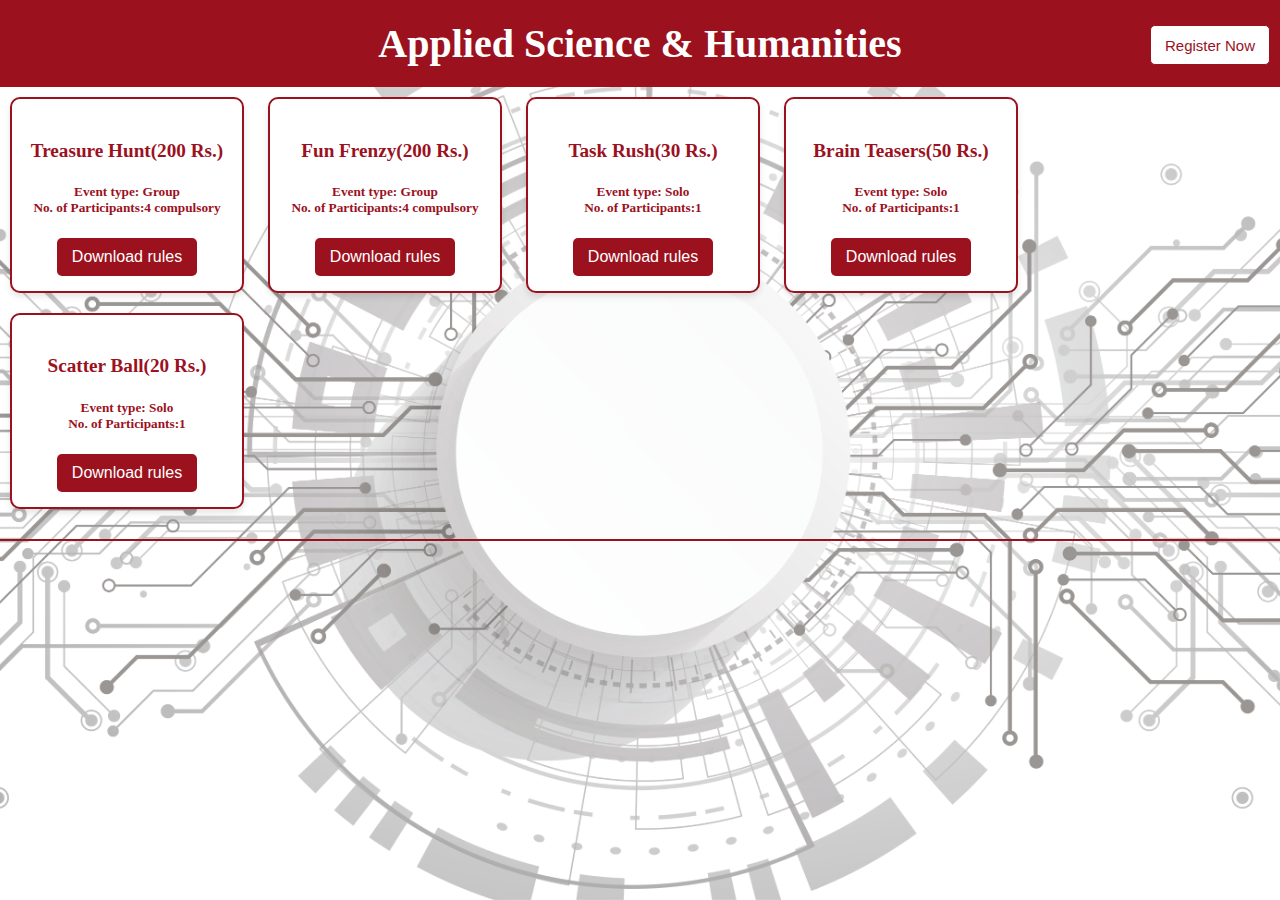
<file: html/ash_page_1.html>
<!DOCTYPE html>
<html lang="en">
<head>
    <meta charset="UTF-8">
    <meta name="viewport" content="width=device-width, initial-scale=1.0">
    <title>Special Attractions</title>
    <link rel="stylesheet" type="text/css" href="../css/ash_page_1.css">
</head>
<body>
    <div id="heading">
        <h1>Applied Science & Humanities</h1>
        <button id="btn1" onclick="direct_1()">Register Now</button>
    </div>
    <div id="events">
        <div class="aboutevent">
            <h4>Treasure Hunt(200 Rs.)</h4>
            <h5>Event type: Group<br/>No. of Participants:4 compulsory</h5>
            <button onclick="opennewtab_1()">Download rules</button>
        </div>
        <div class="aboutevent">
            <h4>Fun Frenzy(200 Rs.)</h4>
            <h5>Event type: Group<br/>No. of Participants:4 compulsory</h5>
            <button onclick="opennewtab_2()">Download rules</button>
        </div>
        <div class="aboutevent">
            <h4>Task Rush(30 Rs.)</h4>
            <h5>Event type: Solo<br/>No. of Participants:1</h5>
            <button onclick="opennewtab_3()">Download rules</button>
        </div>
        <div class="aboutevent">
            <h4>Brain Teasers(50 Rs.)</h4>
            <h5>Event type: Solo<br/>No. of Participants:1</h5>
            <button onclick="opennewtab_4()">Download rules</button>
        </div>
        <div class="aboutevent">
            <h4>Scatter Ball(20 Rs.)</h4>
            <h5>Event type: Solo<br/>No. of Participants:1</h5>
            <button onclick="opennewtab_5()">Download rules</button>
        </div>
    </div>
    <hr/>
</body>
<script>
    function direct_1() {
       window.location.href = "evnt_type.html";
    }
    function opennewtab_1() {
        window.open("Treasure_hunt.pdf", "_blank");
    }
    function opennewtab_2() {
        window.open("Fun_frenzy.pdf", "_blank");
    }
    function opennewtab_3() {
        window.open("Task_rush.pdf", "_blank");
    }
    function opennewtab_4() {
        window.open("Brain_teaser.pdf", "_blank");
    }
    function opennewtab_5() {
        window.open("scatter_ball.pdf", "_blank");
    }
</script>
</html>
</file>
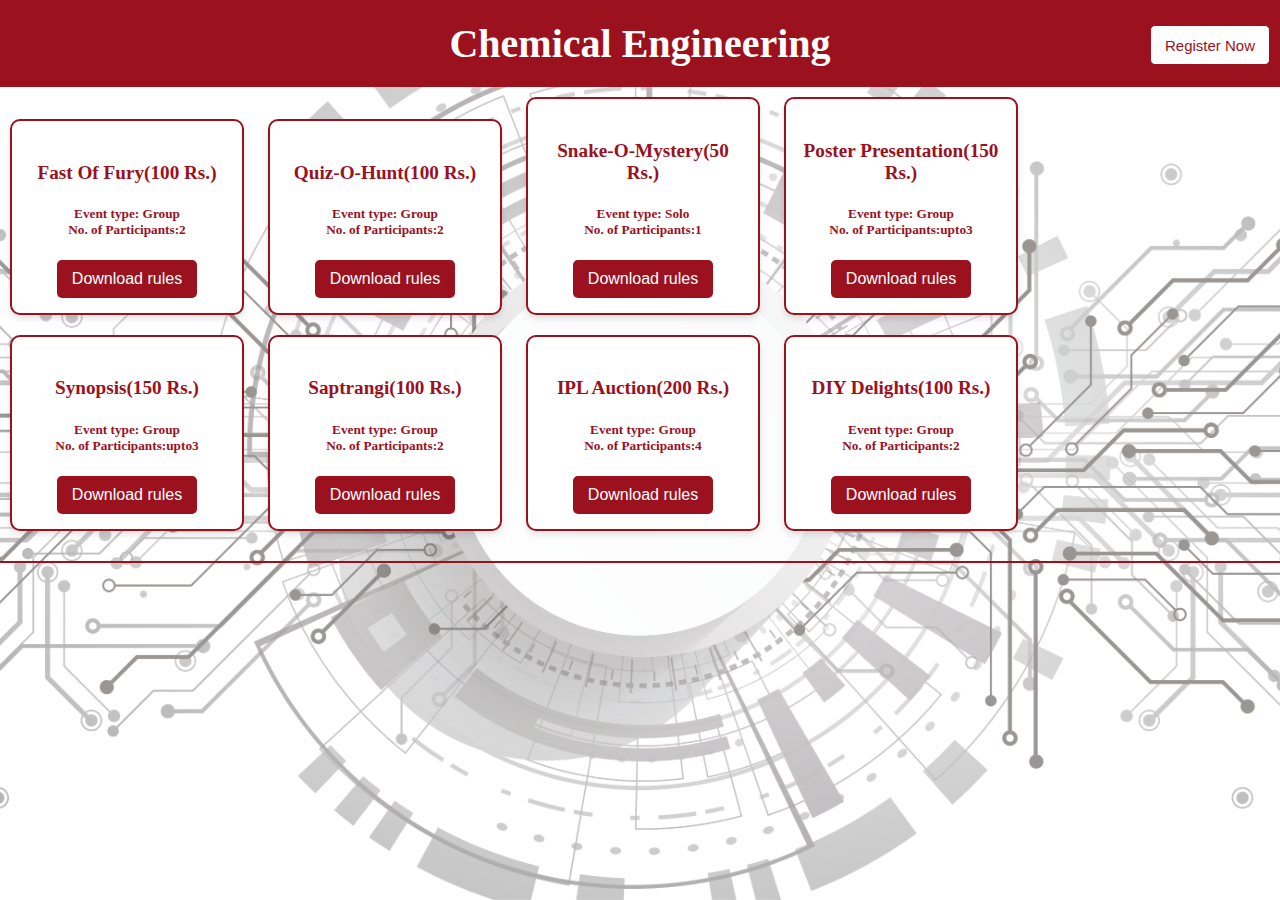
<file: html/chemical_page_1.html>
<!DOCTYPE html>
<html lang="en">
<head>
    <meta charset="UTF-8">
    <meta name="viewport" content="width=device-width, initial-scale=1.0">
    <link rel="stylesheet" type="text/css" href="../css/chemical_page_1.css">
    <title>Atomifire</title>
</head>
<body>
    <div id="heading">
        <h1>Chemical Engineering</h1>
        <button id="btn1" onclick="direct_1()">Register Now</button>
    </div>
    <div>
       <div class="aboutevent">
        <h4>Fast Of Fury(100 Rs.)</h4>
        <h5>Event type: Group<br/>No. of Participants:2</h5>
        <button onclick="opennewtab_1()">Download rules</button>
       </div>
       <div class="aboutevent">
        <h4>Quiz-O-Hunt(100 Rs.)</h4>
        <h5>Event type: Group<br/>No. of Participants:2</h5>
        <button onclick="opennewtab_2()">Download rules</button>
       </div>
       <div class="aboutevent">
        <h4>Snake-O-Mystery(50 Rs.)</h4>
        <h5>Event type: Solo<br/>No. of Participants:1</h5>
        <button onclick="opennewtab_3()">Download rules</button>
       </div>
       <div class="aboutevent">
        <h4>Poster Presentation(150 Rs.)</h4>
        <h5>Event type: Group<br/>No. of Participants:upto3</h5>
        <button onclick="opennewtab_4()">Download rules</button>
       </div>
       <div class="aboutevent">
        <h4>Synopsis(150 Rs.)</h4>
        <h5>Event type: Group<br/>No. of Participants:upto3</h5>
        <button onclick="opennewtab_5()">Download rules</button>
       </div>
       <div class="aboutevent">
        <h4>Saptrangi(100 Rs.)</h4>
        <h5>Event type: Group<br/>No. of Participants:2</h5>
        <button onclick="opennewtab_6()">Download rules</button>
       </div>
       <div class="aboutevent">
        <h4>IPL Auction(200 Rs.)</h4>
        <h5>Event type: Group<br/>No. of Participants:4</h5>
        <button onclick="opennewtab_7()">Download rules</button>
       </div>
       <div class="aboutevent">
        <h4>DIY Delights(100 Rs.)</h4>
        <h5>Event type: Group<br/>No. of Participants:2</h5>
        <button onclick="opennewtab_8()">Download rules</button>
       </div>
    </div>
    <hr/>
</body>
<script>
    function direct_1() {
       window.location.href = "evnt_type.html";
    }
    function opennewtab_1() {
        window.open("fast_of_fury.pdf", "_blank");
    }
    function opennewtab_2() {
        window.open("Quiz_o_hunt.pdf", "_blank");
    }
    function opennewtab_3() {
        window.open("snake_o_mystery.pdf", "_blank");
    }
    function opennewtab_4() {
        window.open("poster_presentation.pdf", "_blank");
    }
    function opennewtab_5() {
        window.open("synopsis.pdf", "_blank");
    }
    function opennewtab_6() {
        window.open("saptrangi.pdf", "_blank");
    }
    function opennewtab_7() {
        window.open("IPL_auction.pdf", "_blank");
    }
    function opennewtab_8() {
        window.open("diy_delights.pdf", "_blank");
    }
</script>
</html>
</file>
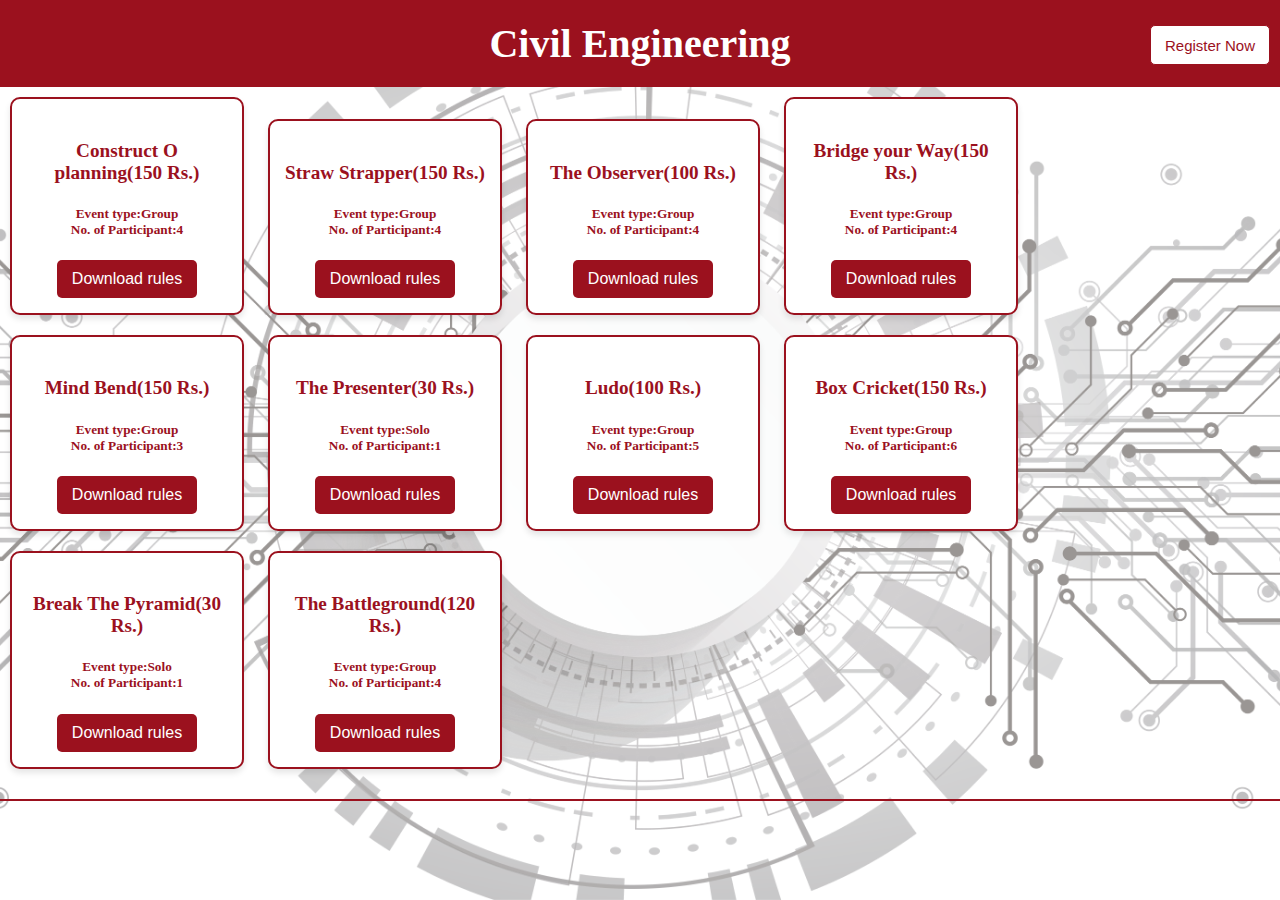
<file: html/civil_page_1.html>
<!DOCTYPE html>
<html lang="en">
<head>
    <meta charset="UTF-8">
    <meta name="viewport" content="width=device-width, initial-scale=1.0">
    <link rel="stylesheet" type="text/css" href="../css/civil_page_1.css">
    <title>Aadhar</title>
</head>
<body>
    <div id="heading">
        <h1>Civil Engineering</h1>
        <button id="btn1" onclick="direct_1()">Register Now</button>
    </div>
    <div>
       <div class="aboutevent">
        <h4>Construct O planning(150 Rs.)</h4>
        <h5>Event type:Group<br>No. of Participant:4</h5>
        <button onclick="opennewtab_1()">Download rules</button>
       </div>
       <div class="aboutevent">
        <h4>Straw Strapper(150 Rs.)</h4>
        <h5>Event type:Group<br>No. of Participant:4</h5>
        <button onclick="opennewtab_2()">Download rules</button>
       </div>
       <div class="aboutevent">
        <h4>The Observer(100 Rs.)</h4>
        <h5>Event type:Group<br>No. of Participant:4</h5>
        <button onclick="opennewtab_3()">Download rules</button>
       </div>
       <div class="aboutevent">
        <h4>Bridge your Way(150 Rs.)</h4>
        <h5>Event type:Group<br>No. of Participant:4</h5>
        <button onclick="opennewtab_4()">Download rules</button>
       </div>
       <div class="aboutevent">
        <h4>Mind Bend(150 Rs.)</h4>
        <h5>Event type:Group<br>No. of Participant:3</h5>
        <button onclick="opennewtab_5()">Download rules</button>
       </div>
       <div class="aboutevent">
        <h4>The Presenter(30 Rs.)</h4>
        <h5>Event type:Solo<br>No. of Participant:1</h5>
        <button onclick="opennewtab_6()">Download rules</button>
       </div>
       <div class="aboutevent">
        <h4>Ludo(100 Rs.)</h4>
        <h5>Event type:Group<br>No. of Participant:5</h5>
        <button onclick="opennewtab_7()">Download rules</button>
       </div>
       <div class="aboutevent">
        <h4>Box Cricket(150 Rs.)</h4>
        <h5>Event type:Group<br>No. of Participant:6</h5>
        <button onclick="opennewtab_8()">Download rules</button>
       </div>
       <div class="aboutevent">
        <h4>Break The Pyramid(30 Rs.)</h4>
        <h5>Event type:Solo<br>No. of Participant:1</h5>
        <button onclick="opennewtab_9()">Download rules</button>
       </div>
       <div class="aboutevent">
        <h4>The Battleground(120 Rs.)</h4>
        <h5>Event type:Group<br>No. of Participant:4</h5>
        <button onclick="opennewtab_10()">Download rules</button>
       </div>

    <hr/>
</body>
<script>
    function direct_1() {
      window.location.href = "evnt_type.html";
    }
    function opennewtab_1() {
        window.open("Construct_o_planning.pdf", "_blank");
    }
    function opennewtab_2() {
        window.open("Straw_strapper.pdf", "_blank");
    }
    function opennewtab_3() {
        window.open("The_observer.pdf", "_blank");
    }
    function opennewtab_4() {
        window.open("Bridge_your_way.pdf", "_blank");
    }
    function opennewtab_5() {
        window.open("Mind_bend.pdf", "_blank");
    }
    function opennewtab_6() {
        window.open("The_presenter.pdf", "_blank");
    }
    function opennewtab_7() {
        window.open("Ludo.pdf", "_blank");
    }
    function opennewtab_8() {
        window.open("Box_cricket.pdf", "_blank");
    }
    function opennewtab_9() {
        window.open("Break_the_pyramid.pdf", "_blank");
    }
    function opennewtab_10() {
        window.open("The_battleground.pdf", "_blank");
    }
</script>
</html>
</file>
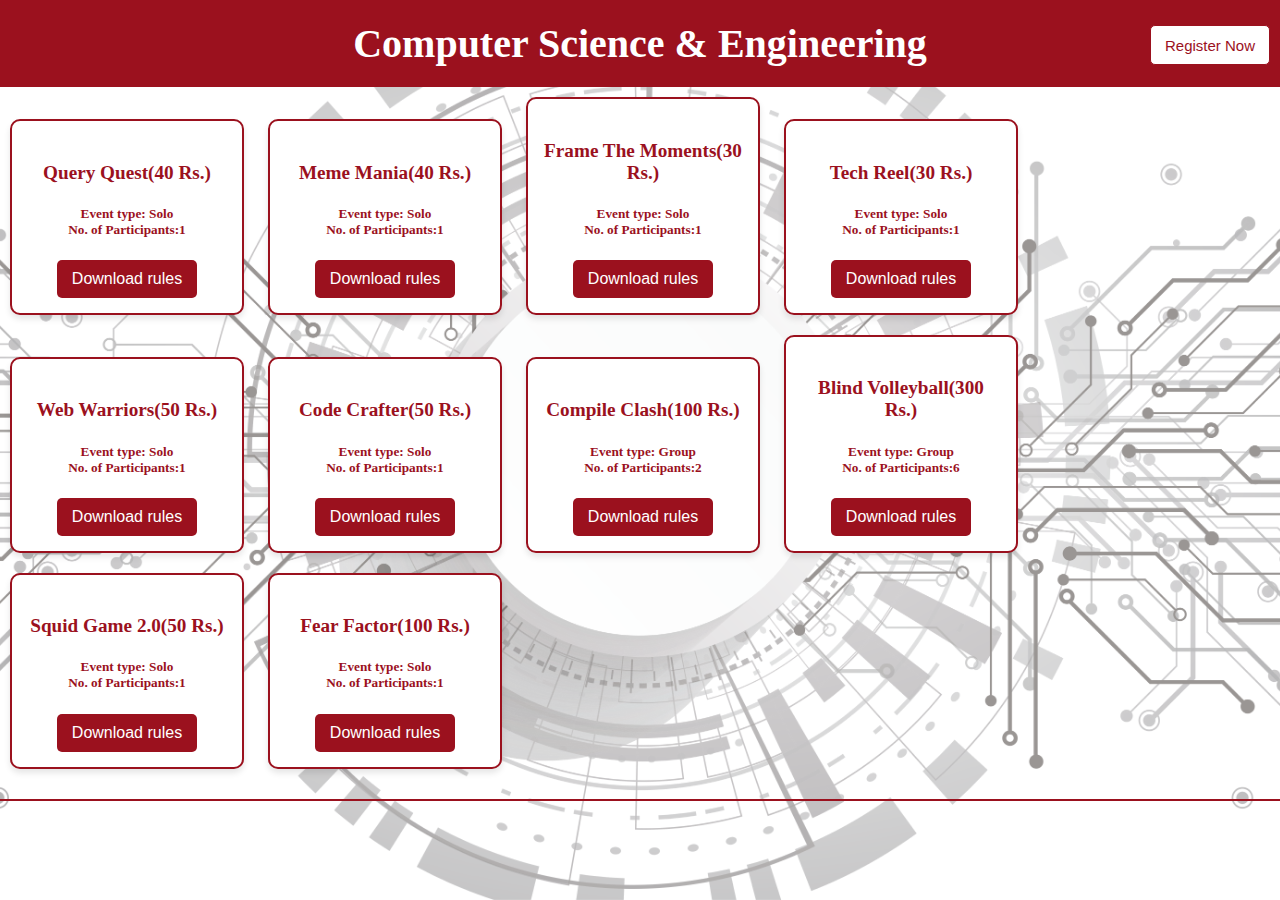
<file: html/cse_page_1.html>
<!DOCTYPE html>
<html lang="en">
<head>
    <meta charset="UTF-8">
    <meta name="viewport" content="width=device-width, initial-scale=1.0">
    <title>Bits 'n' Bytes</title>
    <link rel="stylesheet" type="text/css" href="../css/cse_page_1.css">
</head>
<body>
    <div id="heading">
        <h1>Computer Science & Engineering</h1>
        <button id="btn1" onclick="direct_1()">Register Now</button>
    </div>
    <div id="events">
        <div class="aboutevent">
            <h4>Query Quest(40 Rs.)</h4>
            <h5>Event type: Solo<br/>No. of Participants:1</h5>
            <button onclick="opennewtab_1()">Download rules</button>
        </div>
        <div class="aboutevent">
            <h4>Meme Mania(40 Rs.)</h4>
            <h5>Event type: Solo<br/>No. of Participants:1</h5>
            <button onclick="opennewtab_2()">Download rules</button>
        </div>
        <div class="aboutevent">
            <h4>Frame The Moments(30 Rs.)</h4>
            <h5>Event type: Solo<br/>No. of Participants:1</h5>
            <button onclick="opennewtab_3()">Download rules</button>
        </div>
        <div class="aboutevent">
            <h4>Tech Reel(30 Rs.)</h4>
            <h5>Event type: Solo<br/>No. of Participants:1</h5>
            <button onclick="opennewtab_4()">Download rules</button>
        </div>
        <div class="aboutevent">
            <h4>Web Warriors(50 Rs.)</h4>
            <h5>Event type: Solo<br/>No. of Participants:1</h5>
            <button onclick="opennewtab_5()">Download rules</button>
        </div>
        <div class="aboutevent">
            <h4>Code Crafter(50 Rs.)</h4>
            <h5>Event type: Solo<br/>No. of Participants:1</h5>
            <button onclick="opennewtab_6()">Download rules</button>
        </div>
        <div class="aboutevent">
            <h4>Compile Clash(100 Rs.)</h4>
            <h5>Event type: Group<br/>No. of Participants:2</h5>
            <button onclick="opennewtab_7()">Download rules</button>
        </div>
        <div class="aboutevent">
            <h4>Blind Volleyball(300 Rs.)</h4>
            <h5>Event type: Group<br/>No. of Participants:6</h5>
            <button onclick="opennewtab_8()">Download rules</button>
        </div>
        <div class="aboutevent">
            <h4>Squid Game 2.0(50 Rs.)</h4>
            <h5>Event type: Solo<br/>No. of Participants:1</h5>
            <button onclick="opennewtab_9()">Download rules</button>
        </div>
        <div class="aboutevent">
            <h4>Fear Factor(100 Rs.)</h4>
            <h5>Event type: Solo<br/>No. of Participants:1</h5>
            <button onclick="opennewtab_10()">Download rules</button>
        </div>
    </div>
    <hr/>
</body>
<script>
    function direct_1() {
       window.location.href = "evnt_type.html";
    }
    function opennewtab_1() {
        window.open("query_quest.pdf", "_blank");
    }
    function opennewtab_2() {
        window.open("meme_mania.pdf", "_blank");
    }
    function opennewtab_3() {
        window.open("frame_the_moment.pdf", "_blank");
    }
    function opennewtab_4() {
        window.open("tech_reel.pdf", "_blank");
    }
    function opennewtab_5() {
        window.open("web_warriors.pdf", "_blank");
    }
    function opennewtab_6() {
        window.open("code_crafters.pdf", "_blank");
    }
    function opennewtab_7() {
        window.open("compile_clash.pdf", "_blank");
    }
    function opennewtab_8() {
        window.open("blind_volleyball.pdf", "_blank");
    }
    function opennewtab_9() {
        window.open("squid_game_2.pdf", "_blank");
    }
    function opennewtab_10() {
        window.open("fear_factor.pdf", "_blank");
    }
</script>
</html>
</file>
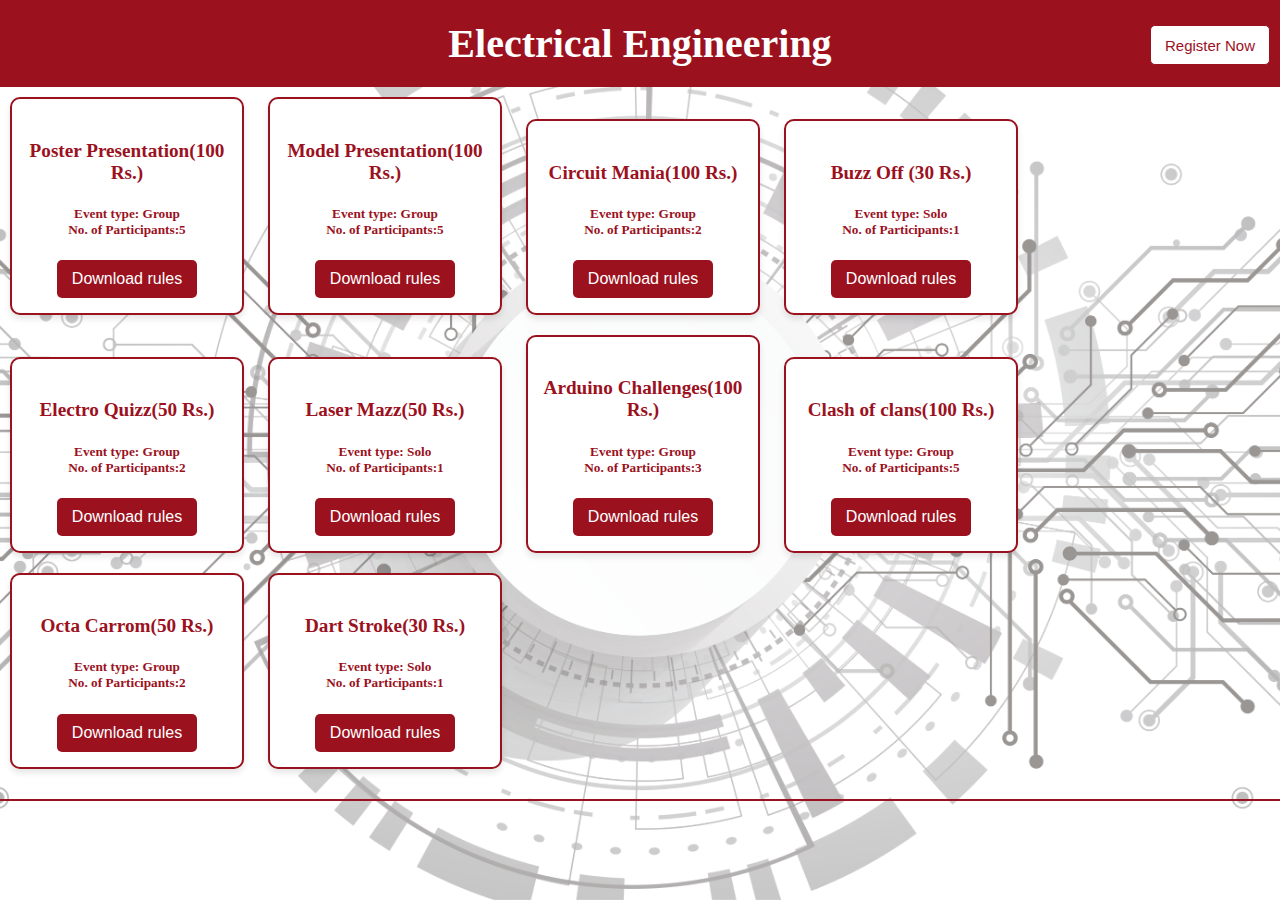
<file: html/electrical_page_1.html>
<!DOCTYPE html>
<html lang="en">
<head>
    <meta charset="UTF-8">
    <meta name="viewport" content="width=device-width, initial-scale=1.0">
    <link rel="stylesheet" type="text/css" href="../css/electrical_page_1.css">
    <title>Sparkonix</title>
</head>
<body>
    <div id="heading">
        <h1>Electrical Engineering</h1>
        <button id="btn1" onclick="direct_1()">Register Now</button>
    </div>
    <div>
       <div class="aboutevent">
        <h4>Poster Presentation(100 Rs.)</h4>
        <h5>Event type: Group<br/>No. of Participants:5</h5>
        <button onclick="opennewtab_1()">Download rules</button>
       </div>
       <div class="aboutevent">
        <h4>Model Presentation(100 Rs.)</h4>
        <h5>Event type: Group<br/>No. of Participants:5</h5>
        <button onclick="opennewtab_2()">Download rules</button>
       </div>
       <div class="aboutevent">
        <h4>Circuit Mania(100 Rs.)</h4>
        <h5>Event type: Group<br/>No. of Participants:2</h5>
        <button onclick="opennewtab_3()">Download rules</button>
       </div>
       <div class="aboutevent">
        <h4>Buzz Off (30 Rs.)</h4>
        <h5>Event type: Solo<br/>No. of Participants:1</h5>
        <button onclick="opennewtab_4()">Download rules</button>
       </div>
       <div class="aboutevent">
        <h4>Electro Quizz(50 Rs.)</h4>
        <h5>Event type: Group<br/>No. of Participants:2</h5>
        <button onclick="opennewtab_5()">Download rules</button>
       </div>
       <div class="aboutevent">
        <h4>Laser Mazz(50 Rs.)</h4>
        <h5>Event type: Solo<br/>No. of Participants:1</h5>
        <button onclick="opennewtab_6()">Download rules</button>
       </div>
       <div class="aboutevent">
        <h4>Arduino Challenges(100 Rs.)</h4>
        <h5>Event type: Group<br/>No. of Participants:3</h5>
        <button onclick="opennewtab_7()">Download rules</button>
       </div>
       <div class="aboutevent">
        <h4>Clash of clans(100 Rs.)</h4>
        <h5>Event type: Group<br/>No. of Participants:5</h5>
        <button onclick="opennewtab_8()">Download rules</button>
       </div>
       <div class="aboutevent">
        <h4>Octa Carrom(50 Rs.)</h4>
        <h5>Event type: Group<br/>No. of Participants:2</h5>
        <button onclick="opennewtab_9()">Download rules</button>
       </div>
       <div class="aboutevent">
        <h4>Dart Stroke(30 Rs.)</h4>
        <h5>Event type: Solo<br/>No. of Participants:1</h5>
        <button onclick="opennewtab_10()">Download rules</button>
       </div>
    </div>
    <hr/>
</body>
<script>
    function direct_1() {
       window.location.href = "evnt_type.html";
    }
    function opennewtab_1() {
        window.open("poster_presentation_e.pdf", "_blank");
    }
    function opennewtab_2() {
        window.open("Model_presentation.pdf", "_blank");
    }
    function opennewtab_3() {
        window.open("Circuit_mania.pdf", "_blank");
    }
    function opennewtab_4() {
        window.open("buzz_off.pdf", "_blank");
    }
    function opennewtab_5() {
        window.open("electro_quizz.pdf", "_blank");
    }
    function opennewtab_6() {
        window.open("laser_mazz.pdf", "_blank");
    }
    function opennewtab_7() {
        window.open("arduino.pdf", "_blank");
    }
    function opennewtab_8() {
        window.open("clash_of_clans.pdf", "_blank");
    }
    function opennewtab_9() {
        window.open("octa_carrom.pdf", "_blank");
    }
    function opennewtab_10() {
        window.open("dart_stroke.pdf", "_blank");
    }
</script>
</html>
</file>
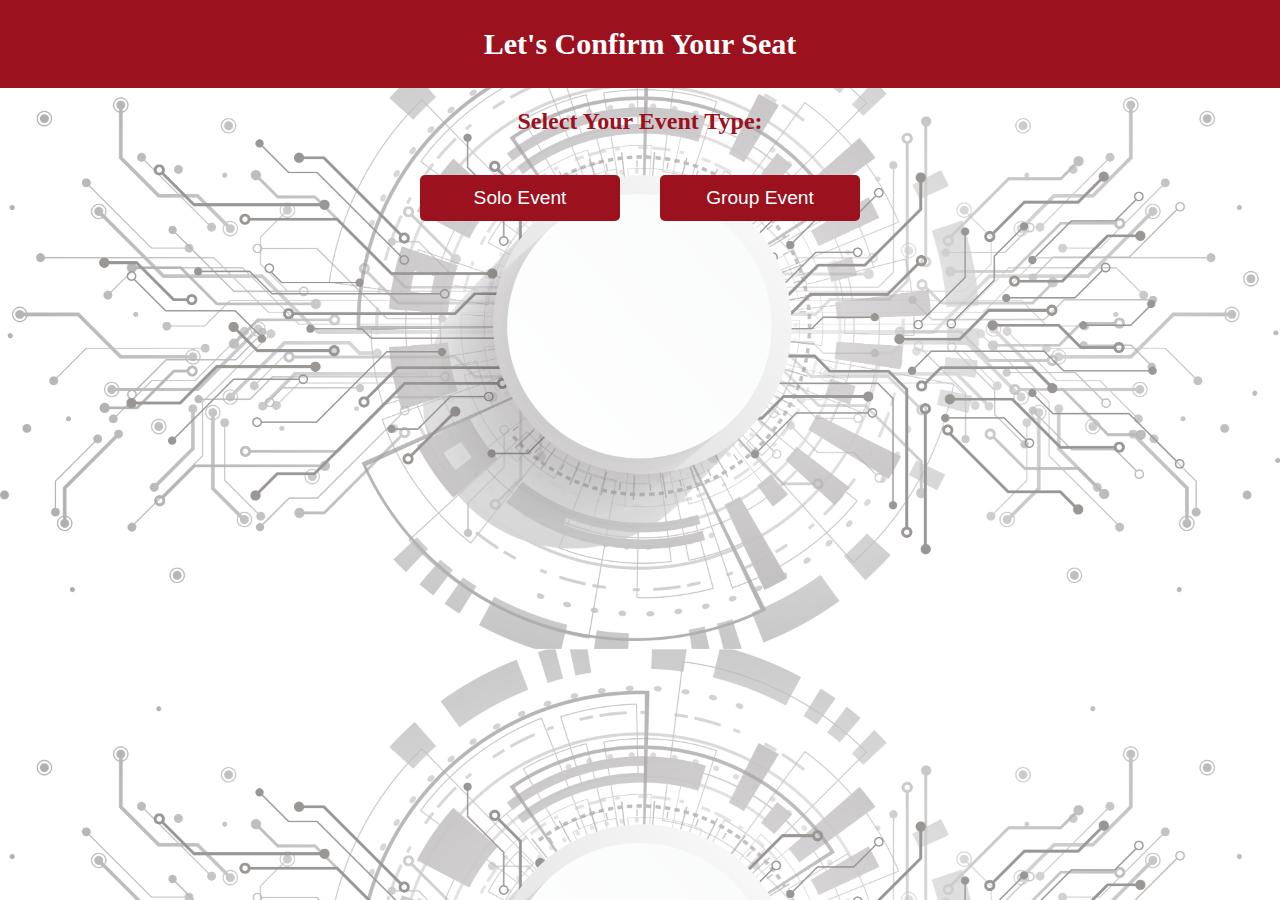
<file: html/evnt_type.html>
<!DOCTYPE html>
<html lang="en">
<head>
    <meta charset="UTF-8">
    <meta name="viewport" content="width=device-width, initial-scale=1.0">
    <title>Event Type</title>
    <link rel="stylesheet" type="text/css" href="../css/event_type.css">
</head>
<body>
    <div id="heading">
        <h1>Let's Confirm Your Seat</h1>
    </div>
    <div id="txt">
        <h2>Select Your Event Type:</h2>
    </div>
    <div id="option">
        <button type="button" onclick="register_form(1)">Solo Event</button>
        <button type="button" onclick="register_form(2)">Group Event</button>
    </div>
</body>
<script>
    function register_form(event_type) {
        if (event_type === 1) {
           window.location.href = 'Solo_Event_Form.html'; 
        } else if (event_type === 2) {
            window.location.href = 'Group_Event_Form.html';
        }
    }
</script>
</html>
</file>
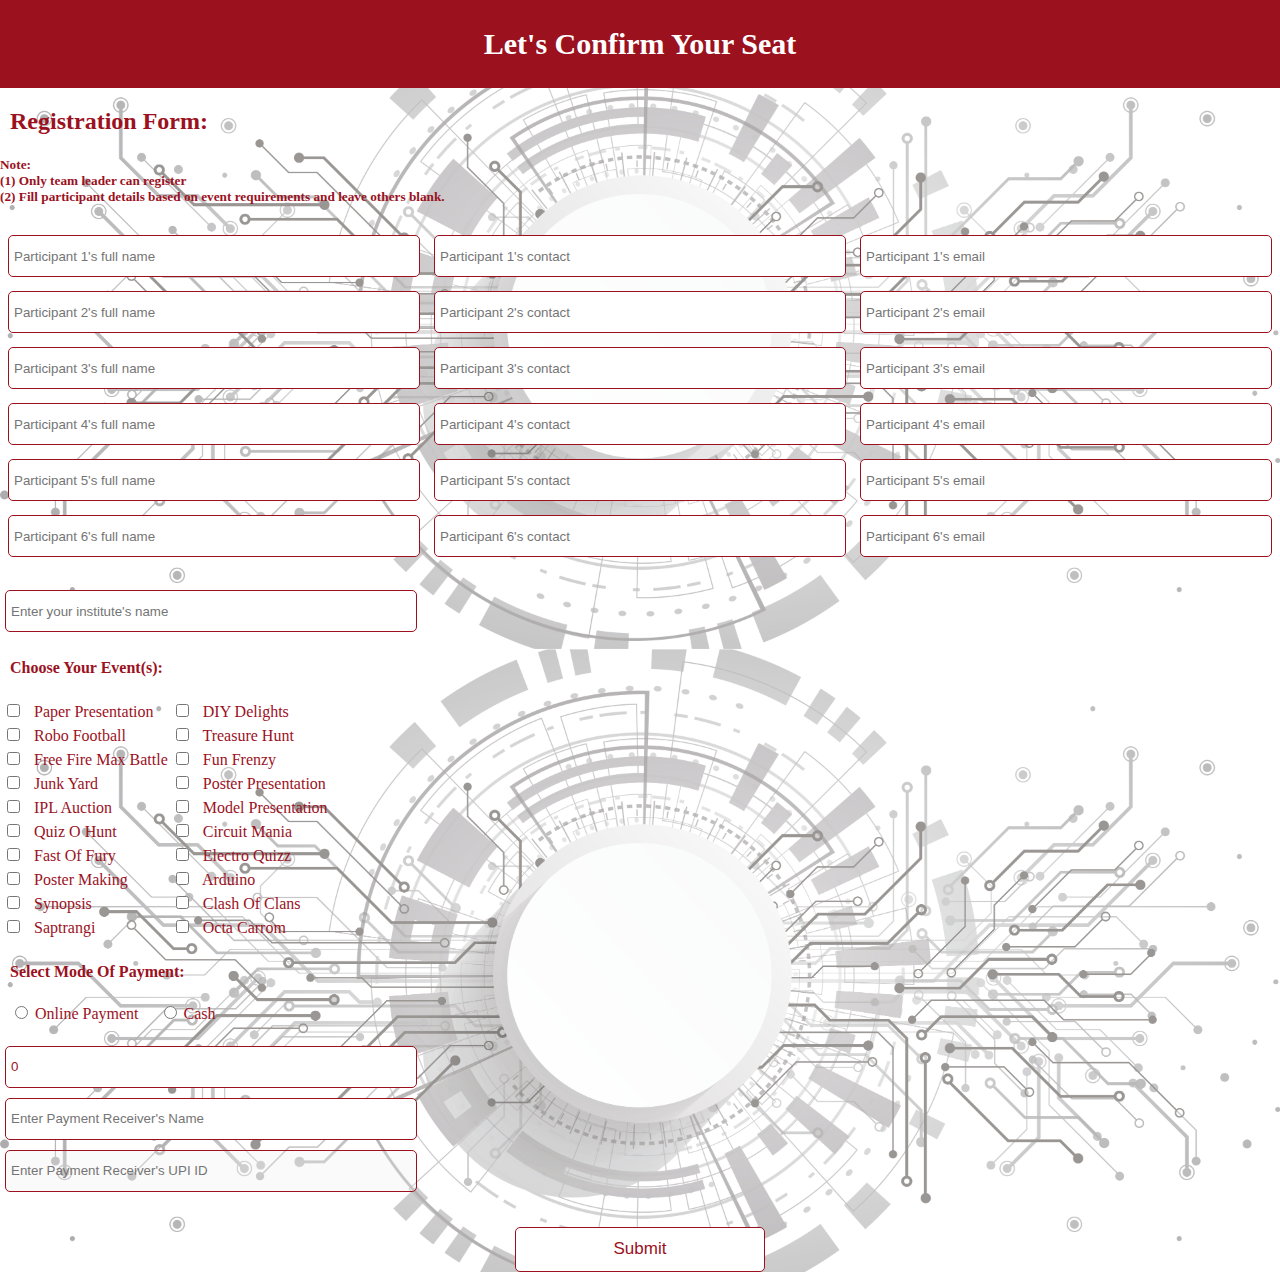
<file: html/Group_Event_Form.html>
<!DOCTYPE html>
<html lang="en">
<head>
  <meta charset="UTF-8" />
  <meta name="viewport" content="width=device-width, initial-scale=1.0"/>
  <title>Group Event Registration</title>
  <link href="https://fonts.googleapis.com/css2?family=Merienda:wght@300..900&display=swap" rel="stylesheet">
  <link rel="stylesheet" type="text/css" href="../css/Group_Event_Form.css">
</head>
<body>
  <div id="heading">
    <h1>Let's Confirm Your Seat</h1>
  </div>

  <form action="#" method="post" id="frm">
    <h2>Registration Form:</h2>
    <h5 id="inst">
      Note:<br/>
      (1) Only team leader can register<br/>
      (2) Fill participant details based on event requirements and leave others blank.
    </h5>

    <table>
      <!-- Participants Loop -->
      <script>
        document.write(
          Array.from({ length: 6 }).map((_, i) => `
            <tr>
              <td><input type="text" class="box" name="participants[${i}][name]" placeholder="Participant ${i+1}'s full name"/></td>
              <td><input type="tel" class="box" name="participants[${i}][contact]" placeholder="Participant ${i+1}'s contact" pattern="[0-9]{10}"/></td>
              <td><input type="email" class="box" name="participants[${i}][email]" placeholder="Participant ${i+1}'s email"/></td>
            </tr>
          `).join('')
        );
      </script>
    </table>

    <input type="text" class="box" name="institute" placeholder="Enter your institute's name" required />

    <h4>Choose Your Event(s):</h4>
    <table>
      <script>
        const events = [
          "Straw Strapper", "Paper Presentation", "DIY Delights",
          "Bridge Your Way", "Robo Football", "Treasure Hunt",
          "Mind Bend", "Free Fire Max Battle", "Fun Frenzy",
          "Construct O Planning", "Junk Yard", "Poster Presentation",
          "The Observer", "IPL Auction", "Model Presentation",
          "The Battleground", "Quiz O Hunt", "Circuit Mania",
          "Ludo", "Fast Of Fury", "Electro Quizz",
          "Box Cricket", "Poster Making", "Arduino",
          "Compile Clash", "Synopsis", "Clash Of Clans",
          "Blind Volleyball", "Saptrangi", "Octa Carrom",
          "Lathe War"
        ];
        document.write(
          events.map((event, i) => i % 3 === 0 ? '<tr>' : '' +
            `<td>
              <input type="checkbox" class="event" id="event_${i}" value="100">
              <label for="event_${i}">${event}</label>
            </td>` + ((i % 3 === 2 || i === events.length - 1) ? '</tr>' : '')
          ).join('')
        );
      </script>
    </table>

    <h4>Select Mode Of Payment:</h4>
    <div style="display: flex; gap: 20px; margin-left: 10px;">
      <label>
        <input type="radio" name="payment_mode" id="online" value="online"/> Online Payment
      </label>
      <label>
        <input type="radio" name="payment_mode" id="cash" value="cash"/> Cash
      </label>
    </div>

    <br/>
    <input type="text" class="box" name="total_amount" placeholder="Total amount" value="0" id="totalamount" readonly/><br/>
    <input type="text" class="box" name="receiver_name" placeholder="Enter Payment Receiver's Name" required /><br/>
    <input type="text" class="box" id="upi_id" name="upi" placeholder="Enter Payment Receiver's UPI ID" disabled/><br/>

    <div id="btn-container">
      <button type="submit" id="btn">Submit</button>
    </div>
  </form>

  <script>
    const payment_options = document.getElementsByName("payment_mode");
    const upi_text_field = document.getElementById("upi_id");
    const checkboxes = document.querySelectorAll(".event");
    const input_total = document.getElementById("totalamount");

    // Enable/Disable UPI field
    function activate_UPI_field() {
      upi_text_field.disabled = !document.getElementById('online').checked;
    }

    // Calculate total amount based on selected events
    function display_total_amount() {
      let total = 0;
      checkboxes.forEach(checkbox => {
        if (checkbox.checked) {
          total += parseInt(checkbox.value);
        }
      });
      input_total.value = total;
    }

    // Confirmation before form submit
    document.getElementById("frm").addEventListener("submit", function (e) {
      if (!confirm("Are you sure you want to submit the form?")) {
        e.preventDefault();
      }
    });

    // Event Listeners
    payment_options.forEach(radio => {
      radio.addEventListener('change', activate_UPI_field);
    });
    checkboxes.forEach(checkbox => {
      checkbox.addEventListener('change', display_total_amount);
    });
  </script>
</body>
</html>
</file>
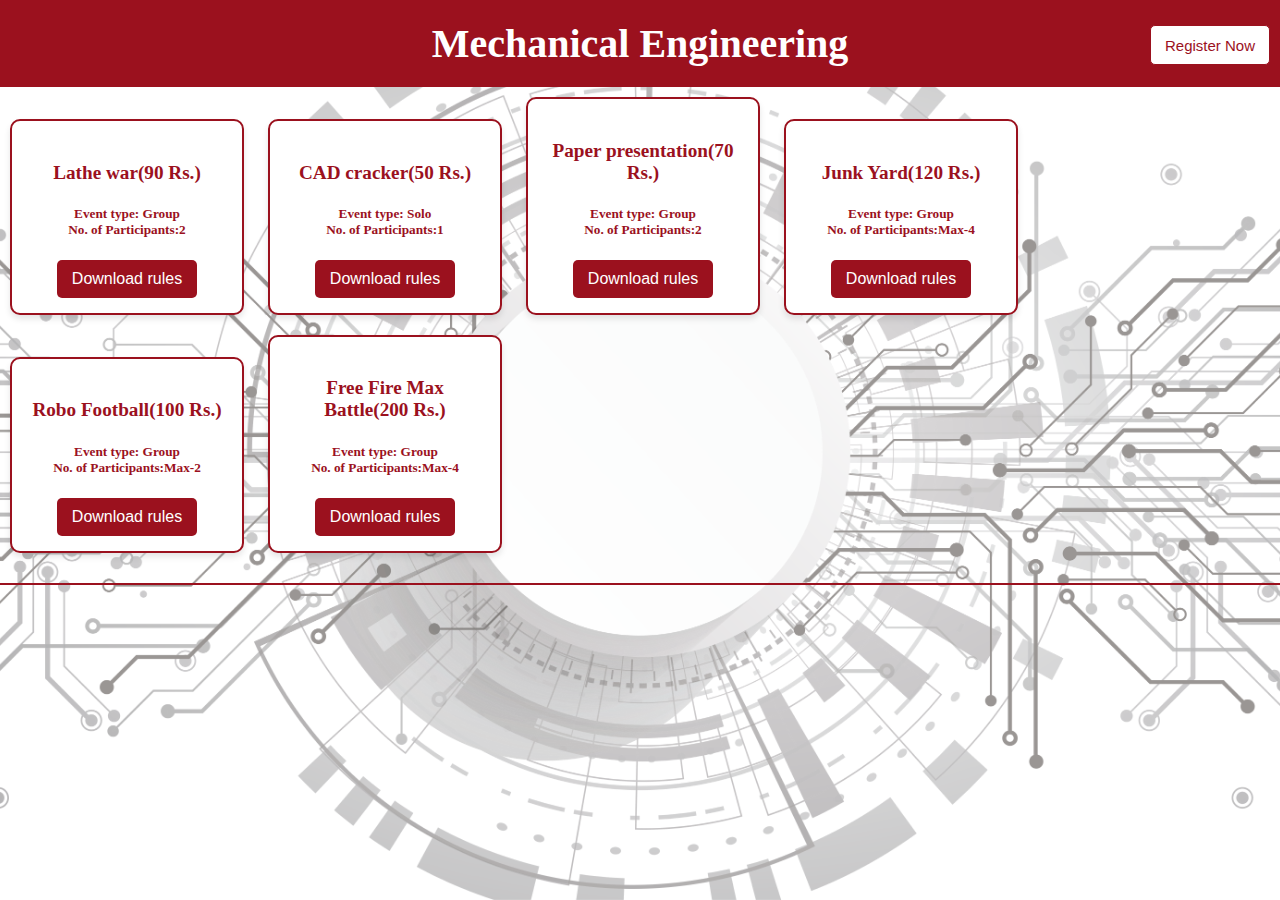
<file: html/mechnical_page_1.html>
<!DOCTYPE html>
<html lang="en">
<head>
    <meta charset="UTF-8">
    <meta name="viewport" content="width=device-width, initial-scale=1.0">
    <link rel="stylesheet" type="text/css" href="../css/mechanical _page_1.css">
    <title>Mechno Mania</title>
</head>
<body>
    <div id="heading">
        <h1>Mechanical Engineering</h1>
        <button id="btn1" onclick="direct_1()">Register Now</button>
    </div>
    <div>
       <div class="aboutevent">
        <h4>Lathe war(90 Rs.)</h4>
        <h5>Event type: Group<br/>No. of Participants:2</h5>
        <button onclick="opennewtab_1()">Download rules</button>
       </div>
       <div class="aboutevent">
        <h4>CAD cracker(50 Rs.)</h4>
        <h5>Event type: Solo<br/>No. of Participants:1</h5>
        <button onclick="opennewtab_2()">Download rules</button>
       </div>
       <div class="aboutevent">
        <h4>Paper presentation(70 Rs.)</h4>
        <h5>Event type: Group<br/>No. of Participants:2</h5>
        <button onclick="opennewtab_3()">Download rules</button>
       </div>
       <div class="aboutevent">
        <h4>Junk Yard(120 Rs.)</h4>
        <h5>Event type: Group<br/>No. of Participants:Max-4</h5>
        <button onclick="opennewtab_4()">Download rules</button>
       </div>
       <div class="aboutevent">
        <h4>Robo Football(100 Rs.)</h4>
        <h5>Event type: Group<br/>No. of Participants:Max-2</h5>
        <button onclick="opennewtab_5()">Download rules</button>
       </div>
       <div class="aboutevent">
        <h4>Free Fire Max Battle(200 Rs.)</h4>
        <h5>Event type: Group<br/>No. of Participants:Max-4</h5>
        <button onclick="opennewtab_6()">Download rules</button>
       </div>   
    <hr/>
</body>
<script>
    function direct_1() {
      window.location.href = "evnt_type.html";
    }
    function opennewtab_1() {
        window.open("Lathe_war.pdf", "_blank");
    }
    function opennewtab_2() {
        window.open("CAD_cracker.pdf", "_blank");
    }
    function opennewtab_3() {
        window.open("paper_presentation_m.pdf", "_blank");
    }
    function opennewtab_4() {
        window.open("Junk_yard.pdf", "_blank");
    }
    function opennewtab_5() {
        window.open("robo_football.pdf", "_blank");
    }
    function opennewtab_6() {
        window.open("free_fire_max_battle.pdf", "_blank");
    }

</script>
</html>
</file>
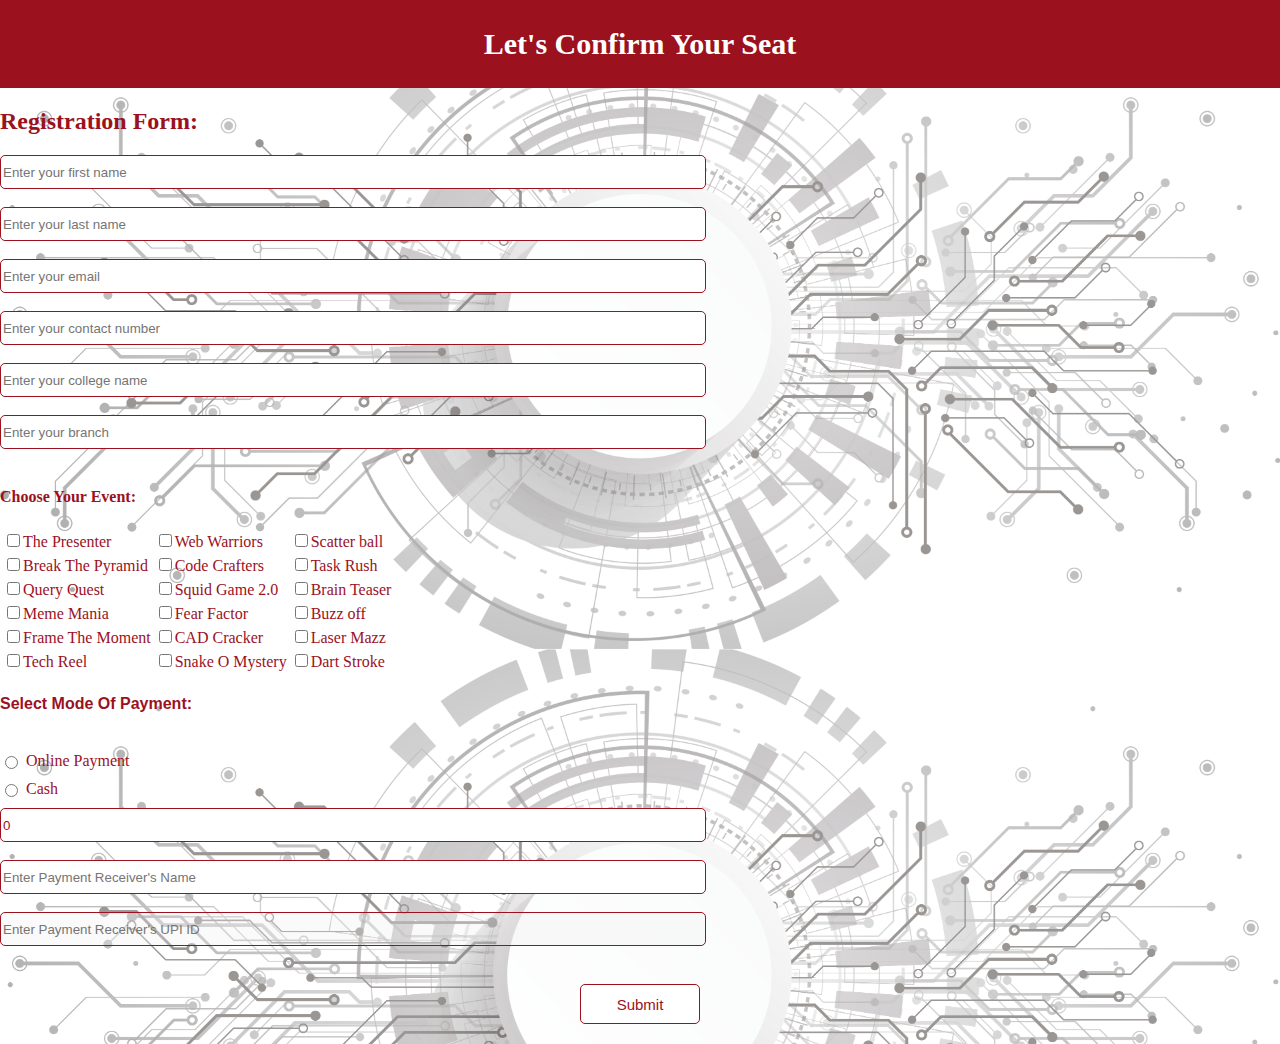
<file: html/Solo_Event_Form.html>
<!DOCTYPE html>
<html lang="en">
<head>
    <meta charset="UTF-8">
    <meta name="viewport" content="width=device-width, initial-scale=1.0">
    <title>Solo Event Registration</title>
    <link rel="stylesheet" type="text/css" href="../css/Solo_Event_Form.css">
    
</head>
<body>
    <div id="heading">
        <h1>Let's Confirm Your Seat</h1>
    </div>
   <form action="#" method="post" id="frm">
       <h2 id="title">Registration Form:</h2>
        <input type="text" class="box" name="first_name" placeholder="Enter your first name" required /><br/><br/>
        <input type="text" class="box" name="last_name" placeholder="Enter your last name" required /><br/><br/>
        <input type="email" class="box" name="mail" placeholder="Enter your email" required /><br/><br/>
        <input type="text" class="box" name="contact" placeholder="Enter your contact number" required /><br/><br/>
        <input type="text" class="box" name="college" placeholder="Enter your college name" required /><br/><br/>
        <input type="text" class="box" name="branch" placeholder="Enter your branch" required /><br/><br/>
        <h4>Choose Your Event:</h4>
        <table>
            <tr>
                <td><input type="checkbox" class="event" id="event_1" value="50"><label for="event_1">The Presenter</label></td>
                <td><input type="checkbox" class="event" id="event_2" value="50"><label for="event_2">Web Warriors</label></td>
                <td><input type="checkbox" class="event" id="event_3" value="50"><label for="event_3">Scatter ball</label></td>
            </tr>
            <tr>
                <td><input type="checkbox" class="event" id="event_4" value="50"><label for="event_4">Break The Pyramid </label></td>
                <td><input type="checkbox" class="event" id="event_5" value="50"><label for="event_5">Code Crafters</label></td>
                <td><input type="checkbox" class="event" id="event_6" value="50"><label for="event_6">Task Rush</label></td>
            </tr>
            <tr>
                <td><input type="checkbox" class="event" id="event_7" value="50"><label for="event_7">Query Quest</label></td>
                <td><input type="checkbox" class="event" id="event_8" value="50"><label for="event_8">Squid Game 2.0</label></td>
                <td><input type="checkbox" class="event" id="event_9" value="50"><label for="event_9">Brain Teaser</label></td>
            </tr>
            <tr>
                <td><input type="checkbox" class="event" id="event_10" value="50"><label for="event_10">Meme Mania</label></td>
                <td><input type="checkbox" class="event" id="event_11" value="50"><label for="event_11">Fear Factor</label></td>
                <td><input type="checkbox" class="event" id="event_12" value="50"><label for="event_12">Buzz off</label></td>
            </tr>
            <tr>
                <td><input type="checkbox" class="event" id="event_13" value="50"><label for="event_13">Frame The Moment</label></td>
                <td><input type="checkbox" class="event" id="event_14" value="50"><label for="event_14">CAD Cracker</label></td>
                <td><input type="checkbox" class="event" id="event_15" value="50"><label for="event_15">Laser Mazz</label></td>
            </tr>
            <tr>
                <td><input type="checkbox" class="event" id="event_16" value="50"><label for="event_16">Tech Reel </label></td>
                <td><input type="checkbox" class="event" id="event_17" value="50"><label for="event_17">Snake O Mystery</label></td>
                <td><input type="checkbox" class="event" id="event_18" value="50"><label for="event_18">Dart Stroke</label></td>
            </tr>
        </table>
        <h4 for="payoption" id="txt">Select Mode Of Payment:</h4><br/>
        <div class="radio-group">
            <input type="radio" name="payment_mode" id="online">
            <label for="online" style="margin-left: 5px;">Online Payment</label>
        </div>
        <div class="radio-group">
            <input type="radio" name="payment_mode" id="cash">
            <label for="cash" style="margin-left: 5px;">Cash</label>
        </div>

        <input type="text" class="box" name="total_amount" placeholder="Total amount" value="0" id="totalamount" readonly/><br/><br/>
        <input type="text" class="box" name="receiver_name" placeholder="Enter Payment Receiver's Name" required /><br/><br/>
        <input type="text" class="box" id="upi_id" name="upi" placeholder="Enter Payment Receiver's UPI ID" disabled/><br/><br/>
        <button type="submit" id="btn">Submit</button>
   </form>
</body>
<script>
    // Get elements
    const payment_options = document.getElementsByName("payment_mode");
    const upi_text_field = document.getElementById("upi_id");
    const checkboxes = document.querySelectorAll(".event");
    const input_total = document.getElementById("totalamount");
 
    // Function to activate UPI input field
    function activate_UPI_field() {
        if (document.getElementById('online').checked) {
            upi_text_field.disabled = false; 
        } else {
            upi_text_field.disabled = true; 
        }
    }

    //function to display total amount
    function display_total_amount() {
        let total = 0;
        checkboxes.forEach((checkbox) => {
            if (checkbox.checked) {
                total += parseInt(checkbox.value);
                }
        });

        input_total.value = total;
    }

    
    // Add event listener to radio buttons
    payment_options.forEach(radio => {
        radio.addEventListener('change', activate_UPI_field);
    });

    checkboxes.forEach(checkbox => {
        checkbox.addEventListener('change', display_total_amount);
    });


 </script>
</html>
</file>
<file: css/ash_page_1.css>
@import url('https://fonts.googleapis.com/css2?family=Merienda:wght@300..900&display=swap');

/* General Styles */
body {
    margin: 0;
    background: url(../images/tech.png) no-repeat center center fixed;
    background-size: cover;
    color: #9b111e;
}

/* Heading Section */
#heading {
    text-align: center;
    padding: 20px;
    background-color: #9b111e;
    color: #ffffff;
}

#heading h1 {
    margin: 0;
    font-size: 2.5rem;
}

/* Events Section */
div > .aboutevent {
    display: inline-block;
    background-color: #ffffff;
    border: 2px solid #9b111e;
    border-radius: 10px;
    padding: 15px;
    text-align: center;
    width: 200px;
    margin: 10px;
    box-shadow: 0 4px 6px rgba(0, 0, 0, 0.1);
    transition: transform 0.3s ease, box-shadow 0.3s ease;
}

.aboutevent h4 {
    margin-bottom: 15px;
    font-size: 1.2rem;
    color: #9b111e;
}

.aboutevent button {
    background-color: #9b111e;
    color: #ffffff;
    border: none;
    border-radius: 5px;
    padding: 10px 15px;
    cursor: pointer;
    font-size: 1rem;
    transition: background-color 0.3s ease, transform 0.3s ease;
}

.aboutevent:hover {
    transform: translateY(-10px);
    box-shadow: 0 8px 15px rgba(0, 0, 0, 0.2);
}

.aboutevent button:hover {
    background-color: #ffffff;
    color: #9b111e;
    transform: scale(1.1);
}

/* Explore Button Section */
#btn {
    text-align: center;
    margin: 20px 0;
}

#btn button {
    background-color: #9b111e;
    color: #ffffff;
    border: none;
    border-radius: 5px;
    padding: 10px 20px;
    font-size: 1rem;
    cursor: pointer;
    transition: background-color 0.3s ease, transform 0.3s ease;
}

#btn button:hover {
    background-color: #ffffff;
    color: #9b111e;
    transform: scale(1.1);
}

div > #btn1 {
    position: absolute;
    top: 25px;
    right: 10px;
    background-color: #ffffff;
    height: 40px;
    width: 120px;
    color: #9b111e;
    border: 1px solid #9b111e;
    border-radius: 5px;
    font-size: 15px;
    transition: 0.5s;
}
div > #btn1:hover {
    position: absolute;
    top: 25px;
    right: 10px;
    background-color: #ffffff;
    height: 45px;
    width: 130px;
    color: #9b111e;
    border: 1px solid #9b111e;
    border-radius: 5px;
    font-size: 16px; 
}
/* Horizontal Rule */
hr {
    border: none;
    border-top: 2px solid #9b111e;
    margin: 20px 0;
}
.link {
    color: #9b111e;
}

/* ========== MEDIUM DEVICES (Tablets, 768px to 1199px) ========== */
@media screen and (min-width: 768px) and (max-width: 1199px) {
    #heading h1 {
        font-size: 2rem;
    }

    .aboutevent {
        width: 45%;
        margin: 10px auto;
        display: block;
    }

    #btn1 {
        position: static;
        display: block;
        margin: 15px auto 0 auto;
    }
}

/* ========== SMALL DEVICES (Mobiles, 576px to 767px) ========== */
@media screen and (min-width: 576px) and (max-width: 767px) {
    #heading h1 {
        font-size: 1.8rem;
    }

    .aboutevent {
        width: 80%;
        margin: 10px auto;
        display: block;
    }

    #btn1 {
        position: static;
        display: block;
        margin: 10px auto 0 auto;
    }

    .aboutevent h4, .aboutevent h5 {
        font-size: 0.95rem;
    }

    .aboutevent button {
        font-size: 0.9rem;
        padding: 8px 12px;
    }
}

/* ========== EXTRA SMALL DEVICES (Phones, up to 575px) ========== */
@media screen and (max-width: 575px) {
    body {
        background-size: cover;
        background-attachment: fixed;
    }

    #heading {
        padding: 15px 10px;
    }

    #heading h1 {
        font-size: 1.5rem;
    }

    #btn1 {
        position: static;
        width: 100%;
        margin: 10px 0 0 0;
        font-size: 0.9rem;
        height: auto;
        padding: 10px 0;
    }

    .aboutevent {
        width: 90%;
        margin: 10px auto;
        display: block;
    }

    .aboutevent h4, .aboutevent h5 {
        font-size: 0.9rem;
    }

    .aboutevent button {
        font-size: 0.85rem;
        padding: 8px 10px;
    }

    hr {
        margin: 15px 0;
    }
}
</file>
<file: css/chemical_page_1.css>
@import url('https://fonts.googleapis.com/css2?family=Merienda:wght@300..900&display=swap');

/* General Styles */
body {
    margin: 0;
    background: url(../images/tech.png) no-repeat center center fixed;
    background-size: cover;
    color: #9b111e;
}

/* Heading Section */
#heading {
    text-align: center;
    padding: 20px;
    background-color: #9b111e;
    color: #ffffff;
}

#heading h1 {
    margin: 0;
    font-size: 2.5rem;
}

/* Events Section */
div > .aboutevent {
    display: inline-block;
    background-color: #ffffff;
    border: 2px solid #9b111e;
    border-radius: 10px;
    padding: 15px;
    text-align: center;
    width: 200px;
    margin: 10px;
    box-shadow: 0 4px 6px rgba(0, 0, 0, 0.1);
    transition: transform 0.3s ease, box-shadow 0.3s ease;
}

.aboutevent h4 {
    margin-bottom: 15px;
    font-size: 1.2rem;
    color: #9b111e;
}

.aboutevent button {
    background-color: #9b111e;
    color: #ffffff;
    border: none;
    border-radius: 5px;
    padding: 10px 15px;
    cursor: pointer;
    font-size: 1rem;
    transition: background-color 0.3s ease, transform 0.3s ease;
}

.aboutevent:hover {
    transform: translateY(-10px);
    box-shadow: 0 8px 15px rgba(0, 0, 0, 0.2);
}

.aboutevent button:hover {
    background-color: #ffffff;
    color: #9b111e;
    transform: scale(1.1);
}

/* Explore Button Section */
#btn {
    text-align: center;
    margin: 20px 0;
}

#btn button {
    background-color: #9b111e;
    color: #ffffff;
    border: none;
    border-radius: 5px;
    padding: 10px 20px;
    font-size: 1rem;
    cursor: pointer;
    transition: background-color 0.3s ease, transform 0.3s ease;
}

#btn button:hover {
    background-color: #ffffff;
    color: #9b111e;
    transform: scale(1.1);
}

div > #btn1 {
    position: absolute;
    top: 25px;
    right: 10px;
    background-color: #ffffff;
    height: 40px;
    width: 120px;
    color: #9b111e;
    border: 1px solid #9b111e;
    border-radius: 5px;
    font-size: 15px;
    transition: 0.5s;
}
div > #btn1:hover {
    position: absolute;
    top: 25px;
    right: 10px;
    background-color: #ffffff;
    height: 45px;
    width: 130px;
    color: #9b111e;
    border: 1px solid #9b111e;
    border-radius: 5px;
    font-size: 16px; 
}
/* Horizontal Rule */
hr {
    border: none;
    border-top: 2px solid #9b111e;
    margin: 20px 0;
}


/* ========== MEDIUM DEVICES (Tablets, 768px to 1199px) ========== */
@media screen and (min-width: 768px) and (max-width: 1199px) {
    #heading h1 {
        font-size: 2rem;
    }

    .aboutevent {
        width: 45%;
        margin: 10px auto;
        display: block;
    }

    #btn1 {
        position: static;
        display: block;
        margin: 15px auto 0 auto;
    }
}

/* ========== SMALL DEVICES (Mobiles, 576px to 767px) ========== */
@media screen and (min-width: 576px) and (max-width: 767px) {
    #heading h1 {
        font-size: 1.8rem;
    }

    .aboutevent {
        width: 80%;
        margin: 10px auto;
        display: block;
    }

    #btn1 {
        position: static;
        display: block;
        margin: 10px auto 0 auto;
    }

    .aboutevent h4, .aboutevent h5 {
        font-size: 0.95rem;
    }

    .aboutevent button {
        font-size: 0.9rem;
        padding: 8px 12px;
    }
}

/* ========== EXTRA SMALL DEVICES (Phones, up to 575px) ========== */
@media screen and (max-width: 575px) {
    body {
        background-size: cover;
        background-attachment: fixed;
    }

    #heading {
        padding: 15px 10px;
    }

    #heading h1 {
        font-size: 1.5rem;
    }

    #btn1 {
        position: static;
        width: 100%;
        margin: 10px 0 0 0;
        font-size: 0.9rem;
        height: auto;
        padding: 10px 0;
    }

    .aboutevent {
        width: 90%;
        margin: 10px auto;
        display: block;
    }

    .aboutevent h4, .aboutevent h5 {
        font-size: 0.9rem;
    }

    .aboutevent button {
        font-size: 0.85rem;
        padding: 8px 10px;
    }

    hr {
        margin: 15px 0;
    }
}
</file>
<file: css/civil_page_1.css>
@import url('https://fonts.googleapis.com/css2?family=Merienda:wght@300..900&display=swap');

/* General Styles */
body {
    margin: 0;
    background: url(../images/tech.png) no-repeat center center fixed;
    background-size: cover;
    color: #9b111e;
}

/* Heading Section */
#heading {
    text-align: center;
    padding: 20px;
    background-color: #9b111e;
    color: #ffffff;
}

#heading h1 {
    margin: 0;
    font-size: 2.5rem;
}

/* Events Section */
div > .aboutevent {
    display: inline-block;
    background-color: #ffffff;
    border: 2px solid #9b111e;
    border-radius: 10px;
    padding: 15px;
    text-align: center;
    width: 200px;
    margin: 10px;
    box-shadow: 0 4px 6px rgba(0, 0, 0, 0.1);
    transition: transform 0.3s ease, box-shadow 0.3s ease;
}

.aboutevent h4 {
    margin-bottom: 15px;
    font-size: 1.2rem;
    color: #9b111e;
}

.aboutevent button {
    background-color: #9b111e;
    color: #ffffff;
    border: none;
    border-radius: 5px;
    padding: 10px 15px;
    cursor: pointer;
    font-size: 1rem;
    transition: background-color 0.3s ease, transform 0.3s ease;
}

.aboutevent:hover {
    transform: translateY(-10px);
    box-shadow: 0 8px 15px rgba(0, 0, 0, 0.2);
}

.aboutevent button:hover {
    background-color: #ffffff;
    color: #9b111e;
    transform: scale(1.1);
}

/* Explore Button Section */
#btn {
    text-align: center;
    margin: 20px 0;
}

#btn button {
    background-color: #9b111e;
    color: #ffffff;
    border: none;
    border-radius: 5px;
    padding: 10px 20px;
    font-size: 1rem;
    cursor: pointer;
    transition: background-color 0.3s ease, transform 0.3s ease;
}

#btn button:hover {
    background-color: #ffffff;
    color: #9b111e;
    transform: scale(1.1);
}
div > #btn1 {
    position: absolute;
    top: 25px;
    right: 10px;
    background-color: #ffffff;
    height: 40px;
    width: 120px;
    color: #9b111e;
    border: 1px solid #9b111e;
    border-radius: 5px;
    font-size: 15px;
    transition: 0.5s;
}
div > #btn1:hover {
    position: absolute;
    top: 25px;
    right: 10px;
    background-color: #ffffff;
    height: 45px;
    width: 130px;
    color: #9b111e;
    border: 1px solid #9b111e;
    border-radius: 5px;
    font-size: 16px; 
}
/* Horizontal Rule */
hr {
    border: none;
    border-top: 2px solid #9b111e;
    margin: 20px 0;
}


/* ========== MEDIUM DEVICES (Tablets, 768px to 1199px) ========== */
@media screen and (min-width: 768px) and (max-width: 1199px) {
    #heading h1 {
        font-size: 2rem;
    }

    .aboutevent {
        width: 45%;
        margin: 10px auto;
        display: block;
    }

    #btn1 {
        position: static;
        display: block;
        margin: 15px auto 0 auto;
    }
}

/* ========== SMALL DEVICES (Mobiles, 576px to 767px) ========== */
@media screen and (min-width: 576px) and (max-width: 767px) {
    #heading h1 {
        font-size: 1.8rem;
    }

    .aboutevent {
        width: 80%;
        margin: 10px auto;
        display: block;
    }

    #btn1 {
        position: static;
        display: block;
        margin: 10px auto 0 auto;
    }

    .aboutevent h4, .aboutevent h5 {
        font-size: 0.95rem;
    }

    .aboutevent button {
        font-size: 0.9rem;
        padding: 8px 12px;
    }
}

/* ========== EXTRA SMALL DEVICES (Phones, up to 575px) ========== */
@media screen and (max-width: 575px) {
    body {
        background-size: cover;
        background-attachment: fixed;
    }

    #heading {
        padding: 15px 10px;
    }

    #heading h1 {
        font-size: 1.5rem;
    }

    #btn1 {
        position: static;
        width: 100%;
        margin: 10px 0 0 0;
        font-size: 0.9rem;
        height: auto;
        padding: 10px 0;
    }

    .aboutevent {
        width: 90%;
        margin: 10px auto;
        display: block;
    }

    .aboutevent h4, .aboutevent h5 {
        font-size: 0.9rem;
    }

    .aboutevent button {
        font-size: 0.85rem;
        padding: 8px 10px;
    }

    hr {
        margin: 15px 0;
    }
}
</file>
<file: css/cse_page_1.css>
@import url('https://fonts.googleapis.com/css2?family=Merienda:wght@300..900&display=swap');

/* General Styles */
body {
    margin: 0;
    background: url(../images/tech.png) no-repeat center center fixed;
    background-size: cover;
    color: #9b111e;
}

/* Heading Section */
#heading {
    text-align: center;
    padding: 20px;
    background-color: #9b111e;
    color: #ffffff;
}

#heading h1 {
    margin: 0;
    font-size: 2.5rem;
}

/* Events Section */
div > .aboutevent {
    display: inline-block;
    background-color: #ffffff;
    border: 2px solid #9b111e;
    border-radius: 10px;
    padding: 15px;
    text-align: center;
    width: 200px;
    margin: 10px;
    box-shadow: 0 4px 6px rgba(0, 0, 0, 0.1);
    transition: transform 0.3s ease, box-shadow 0.3s ease;
}

.aboutevent h4 {
    margin-bottom: 15px;
    font-size: 1.2rem;
    color: #9b111e;
}

.aboutevent button {
    background-color: #9b111e;
    color: #ffffff;
    border: none;
    border-radius: 5px;
    padding: 10px 15px;
    cursor: pointer;
    font-size: 1rem;
    transition: background-color 0.3s ease, transform 0.3s ease;
}

.aboutevent:hover {
    transform: translateY(-10px);
    box-shadow: 0 8px 15px rgba(0, 0, 0, 0.2);
}

.aboutevent button:hover {
    background-color: #ffffff;
    color: #9b111e;
    transform: scale(1.1);
}

/* Explore Button Section */
#btn {
    text-align: center;
    margin: 20px 0;
}

#btn button {
    background-color: #9b111e;
    color: #ffffff;
    border: none;
    border-radius: 5px;
    padding: 10px 20px;
    font-size: 1rem;
    cursor: pointer;
    transition: background-color 0.3s ease, transform 0.3s ease;
}

#btn button:hover {
    background-color: #ffffff;
    color: #9b111e;
    transform: scale(1.1);
}

div > #btn1 {
    position: absolute;
    top: 25px;
    right: 10px;
    background-color: #ffffff;
    height: 40px;
    width: 120px;
    color: #9b111e;
    border: 1px solid #9b111e;
    border-radius: 5px;
    font-size: 15px;
    transition: 0.5s;
}
div > #btn1:hover {
    position: absolute;
    top: 25px;
    right: 10px;
    background-color: #ffffff;
    height: 45px;
    width: 130px;
    color: #9b111e;
    border: 1px solid #9b111e;
    border-radius: 5px;
    font-size: 16px; 
}

/* Horizontal Rule */
hr {
    border: none;
    border-top: 2px solid #9b111e;
    margin: 20px 0;
}


/* ========== MEDIUM DEVICES (Tablets, 768px to 1199px) ========== */
@media screen and (min-width: 768px) and (max-width: 1199px) {
    #heading h1 {
        font-size: 2rem;
    }

    .aboutevent {
        width: 45%;
        margin: 10px auto;
        display: block;
    }

    #btn1 {
        position: static;
        display: block;
        margin: 15px auto 0 auto;
    }
}

/* ========== SMALL DEVICES (Mobiles, 576px to 767px) ========== */
@media screen and (min-width: 576px) and (max-width: 767px) {
    #heading h1 {
        font-size: 1.8rem;
    }

    .aboutevent {
        width: 80%;
        margin: 10px auto;
        display: block;
    }

    #btn1 {
        position: static;
        display: block;
        margin: 10px auto 0 auto;
    }

    .aboutevent h4, .aboutevent h5 {
        font-size: 0.95rem;
    }

    .aboutevent button {
        font-size: 0.9rem;
        padding: 8px 12px;
    }
}

/* ========== EXTRA SMALL DEVICES (Phones, up to 575px) ========== */
@media screen and (max-width: 575px) {
    body {
        background-size: cover;
        background-attachment: fixed;
    }

    #heading {
        padding: 15px 10px;
    }

    #heading h1 {
        font-size: 1.5rem;
    }

    #btn1 {
        position: static;
        width: 100%;
        margin: 10px 0 0 0;
        font-size: 0.9rem;
        height: auto;
        padding: 10px 0;
    }

    .aboutevent {
        width: 90%;
        margin: 10px auto;
        display: block;
    }

    .aboutevent h4, .aboutevent h5 {
        font-size: 0.9rem;
    }

    .aboutevent button {
        font-size: 0.85rem;
        padding: 8px 10px;
    }

    hr {
        margin: 15px 0;
    }
}
</file>
<file: css/electrical_page_1.css>
@import url('https://fonts.googleapis.com/css2?family=Merienda:wght@300..900&display=swap');

/* General Styles */
body {
    margin: 0;
    background: url(../images/tech.png) no-repeat center center fixed;
    background-size: cover;
    color: #9b111e;
}

/* Heading Section */
#heading {
    text-align: center;
    padding: 20px;
    background-color: #9b111e;
    color: #ffffff;
}

#heading h1 {
    margin: 0;
    font-size: 2.5rem;
}

/* Events Section */
div > .aboutevent {
    display: inline-block;
    background-color: #ffffff;
    border: 2px solid #9b111e;
    border-radius: 10px;
    padding: 15px;
    text-align: center;
    width: 200px;
    margin: 10px;
    box-shadow: 0 4px 6px rgba(0, 0, 0, 0.1);
    transition: transform 0.3s ease, box-shadow 0.3s ease;
}

.aboutevent h4 {
    margin-bottom: 15px;
    font-size: 1.2rem;
    color: #9b111e;
}

.aboutevent button {
    background-color: #9b111e;
    color: #ffffff;
    border: none;
    border-radius: 5px;
    padding: 10px 15px;
    cursor: pointer;
    font-size: 1rem;
    transition: background-color 0.3s ease, transform 0.3s ease;
}

.aboutevent:hover {
    transform: translateY(-10px);
    box-shadow: 0 8px 15px rgba(0, 0, 0, 0.2);
}

.aboutevent button:hover {
    background-color: #ffffff;
    color: #9b111e;
    transform: scale(1.1);
}

/* Explore Button Section */
#btn {
    text-align: center;
    margin: 20px 0;
}

#btn button {
    background-color: #9b111e;
    color: #ffffff;
    border: none;
    border-radius: 5px;
    padding: 10px 20px;
    font-size: 1rem;
    cursor: pointer;
    transition: background-color 0.3s ease, transform 0.3s ease;
}
div > #btn1 {
    position: absolute;
    top: 25px;
    right: 10px;
    background-color: #ffffff;
    height: 40px;
    width: 120px;
    color: #9b111e;
    border: 1px solid #9b111e;
    border-radius: 5px;
    font-size: 15px;
    transition: 0.5s;
}
div > #btn1:hover {
    position: absolute;
    top: 25px;
    right: 10px;
    background-color: #ffffff;
    height: 45px;
    width: 130px;
    color: #9b111e;
    border: 1px solid #9b111e;
    border-radius: 5px;
    font-size: 16px; 
}
#btn button:hover {
    background-color: #ffffff;
    color: #9b111e;
    transform: scale(1.1);
}

/* Horizontal Rule */
hr {
    border: none;
    border-top: 2px solid #9b111e;
    margin: 20px 0;
}

/* ========== MEDIUM DEVICES (Tablets, 768px to 1199px) ========== */
@media screen and (min-width: 768px) and (max-width: 1199px) {
    #heading h1 {
        font-size: 2rem;
    }

    .aboutevent {
        width: 45%;
        margin: 10px auto;
        display: block;
    }

    #btn1 {
        position: static;
        display: block;
        margin: 15px auto 0 auto;
    }
}

/* ========== SMALL DEVICES (Mobiles, 576px to 767px) ========== */
@media screen and (min-width: 576px) and (max-width: 767px) {
    #heading h1 {
        font-size: 1.8rem;
    }

    .aboutevent {
        width: 80%;
        margin: 10px auto;
        display: block;
    }

    #btn1 {
        position: static;
        display: block;
        margin: 10px auto 0 auto;
    }

    .aboutevent h4, .aboutevent h5 {
        font-size: 0.95rem;
    }

    .aboutevent button {
        font-size: 0.9rem;
        padding: 8px 12px;
    }
}

/* ========== EXTRA SMALL DEVICES (Phones, up to 575px) ========== */
@media screen and (max-width: 575px) {
    body {
        background-size: cover;
        background-attachment: fixed;
    }

    #heading {
        padding: 15px 10px;
    }

    #heading h1 {
        font-size: 1.5rem;
    }

    #btn1 {
        position: static;
        width: 100%;
        margin: 10px 0 0 0;
        font-size: 0.9rem;
        height: auto;
        padding: 10px 0;
    }

    .aboutevent {
        width: 90%;
        margin: 10px auto;
        display: block;
    }

    .aboutevent h4, .aboutevent h5 {
        font-size: 0.9rem;
    }

    .aboutevent button {
        font-size: 0.85rem;
        padding: 8px 10px;
    }

    hr {
        margin: 15px 0;
    }
}
</file>
<file: css/event_type.css>
@import url('https://fonts.googleapis.com/css2?family=Merienda:wght@300..900&display=swap');
body {
    margin: 0;
    background: url(../images/tech.png);
    background-size: cover;
    color: #9b111e;
}
#heading {
    text-align: center;
    padding: 7px;
    background-color: #9b111e;
    color: #ffffff;
    font-size: 15px;
}
#option {
    display: flex;
    justify-content: center;
    align-items: center;
    gap: 20px; 
    margin-top: 20px; 
}
#option button {
    background-color: #9b111e;
    color: #ffffff;
    border: none;
    border-radius: 5px;
    padding: 10px 15px;
    cursor: pointer;
    font-size: 1rem;
    transition: background-color 0.3s ease, transform 0.3s ease;
    width: 150px;
}
#option button:hover {
    background-color: #ffffff;
    color: #9b111e;
    transform: scale(1.1);
}
#heading h1 {
    display: flex;
    flex-direction: column;
    justify-content: center;
    align-items: center;
    text-align: center; 
    margin-top: 20px; 
}
#txt {
    display: flex;
    flex-direction: column;
    justify-content: center;
    align-items: center;
    text-align: center; 
    gap: 15px; 
    margin-top: 20px; 
}

#txt h2 {
    color: #9b111e; 
    font-size: 1.5rem; 
    margin: 0; 
}
@media (min-width: 576px) {
    #option {
        flex-direction: column;
    }
    #option button {
        width: 200px;
        font-size: 1.1rem;
    }
}
@media (min-width: 768px) {
    #option {
        flex-direction: row;
        gap: 30px;
    }
    #option button {
        width: 180px;
        font-size: 1.1rem;
    }
}
@media (min-width: 992px) {
    #option {
        gap: 40px;
        margin-top: 40px;
    }
    #option button {
        width: 200px;
        padding: 12px 20px;
        font-size: 1.2rem;
    }
}
</file>
<file: css/Group_Event_Form.css>
@import url('https://fonts.googleapis.com/css2?family=Merienda:wght@300..900&display=swap');
    body {
      margin: 0;
      background: url(../images/tech.png);
      background-size: contain;
      background-attachment: scroll;
      color: #9b111e;
    }
    #heading {
      text-align: center;
      padding: 7px;
      background-color: #9b111e;
      color: #ffffff;
      font-size: 15px;
    }
    .box {
      width: 300px;
      height: 30px;
      border: 1px solid #9b111e;
      border-radius: 5px;
      color: #9b111e;
      margin: 5px;
      padding: 5px;
    }
    #btn-container {
      display: flex;
      justify-content: center;
      margin-top: 30px;
    }
    #btn {
      background-color: #ffffff;
      height: 45px;
      width: 125px;
      color: #9b111e;
      border: 1px solid #9b111e;
      border-radius: 5px;
      font-size: 17px;
      cursor: pointer;
      transition: 0.3s;
    }
    #btn:hover {
      background-color: #9b111e;
      color: #ffffff;
    }
    #inst {
      color: #9b111e;
    }
    table {
      margin-bottom: 20px;
    }
    h2, h4 {
      margin-left: 10px;
    }
    .event {
      margin-right: 10px;
    }
    /* Extra Small Devices (phones, less than 576px) */
@media (max-width: 575.98px) {
  .box {
    width: 90%;
  }

  table {
    width: 100%;
    display: block;
    overflow-x: auto;
  }

  td {
    display: block;
    width: 100%;
    margin-bottom: 10px;
  }

  #btn {
    width: 100%;
  }

  h1 {
    font-size: 20px;
  }

  h2, h4 {
    font-size: 18px;
  }

  #inst {
    font-size: 13px;
  }
}

/* Small Devices (portrait tablets and large phones, 576px and up) */
@media (min-width: 576px) and (max-width: 767.98px) {
  .box {
    width: 85%;
  }

  td {
    display: block;
    width: 100%;
    margin-bottom: 10px;
  }

  #btn {
    width: 80%;
  }

  #btn-container {
    flex-direction: column;
    align-items: center;
  }
}

/* Medium Devices (landscape tablets, 768px and up) */
@media (min-width: 768px) and (max-width: 991.98px) {
  .box {
    width: 70%;
  }

  table {
    width: 100%;
  }

  #btn {
    width: 60%;
  }
}

/* Large Devices (desktops, 992px and up) */
@media (min-width: 992px) and (max-width: 1199.98px) {
  .box {
    width: 350px;
  }

  #btn {
    width: 200px;
  }
}

/* Extra Large Devices (large desktops, 1200px and up) */
@media (min-width: 1200px) {
  .box {
    width: 400px;
  }

  #btn {
    width: 250px;
  }
}
</file>
<file: css/mechanical _page_1.css>
@import url('https://fonts.googleapis.com/css2?family=Merienda:wght@300..900&display=swap');

/* General Styles */
body {
    margin: 0;
    background: url(../images/tech.png) no-repeat center center fixed;
    background-size: cover;
    color: #9b111e;
}

/* Heading Section */
#heading {
    text-align: center;
    padding: 20px;
    background-color: #9b111e;
    color: #ffffff;
}

#heading h1 {
    margin: 0;
    font-size: 2.5rem;
}

/* Events Section */
div > .aboutevent {
    display: inline-block;
    background-color: #ffffff;
    border: 2px solid #9b111e;
    border-radius: 10px;
    padding: 15px;
    text-align: center;
    width: 200px;
    margin: 10px;
    box-shadow: 0 4px 6px rgba(0, 0, 0, 0.1);
    transition: transform 0.3s ease, box-shadow 0.3s ease;
}

.aboutevent h4 {
    margin-bottom: 15px;
    font-size: 1.2rem;
    color: #9b111e;
}

.aboutevent button {
    background-color: #9b111e;
    color: #ffffff;
    border: none;
    border-radius: 5px;
    padding: 10px 15px;
    cursor: pointer;
    font-size: 1rem;
    transition: background-color 0.3s ease, transform 0.3s ease;
}

.aboutevent:hover {
    transform: translateY(-10px);
    box-shadow: 0 8px 15px rgba(0, 0, 0, 0.2);
}

.aboutevent button:hover {
    background-color: #ffffff;
    color: #9b111e;
    transform: scale(1.1);
}

/* Explore Button Section */
#btn {
    text-align: center;
    margin: 20px 0;
}

#btn button {
    background-color: #9b111e;
    color: #ffffff;
    border: none;
    border-radius: 5px;
    padding: 10px 20px;
    font-size: 1rem;
    cursor: pointer;
    transition: background-color 0.3s ease, transform 0.3s ease;
}

#btn button:hover {
    background-color: #ffffff;
    color: #9b111e;
    transform: scale(1.1);
}
div > #btn1 {
    position: absolute;
    top: 25px;
    right: 10px;
    background-color: #ffffff;
    height: 40px;
    width: 120px;
    color: #9b111e;
    border: 1px solid #9b111e;
    border-radius: 5px;
    font-size: 15px;
    transition: 0.5s;
}
div > #btn1:hover {
    position: absolute;
    top: 25px;
    right: 10px;
    background-color: #ffffff;
    height: 45px;
    width: 130px;
    color: #9b111e;
    border: 1px solid #9b111e;
    border-radius: 5px;
    font-size: 16px; 
}
/* Horizontal Rule */
hr {
    border: none;
    border-top: 2px solid #9b111e;
    margin: 20px 0;
}

/* ========== MEDIUM DEVICES (Tablets, 768px to 1199px) ========== */
@media screen and (min-width: 768px) and (max-width: 1199px) {
    #heading h1 {
        font-size: 2rem;
    }

    .aboutevent {
        width: 45%;
        margin: 10px auto;
        display: block;
    }

    #btn1 {
        position: static;
        display: block;
        margin: 15px auto 0 auto;
    }
}

/* ========== SMALL DEVICES (Mobiles, 576px to 767px) ========== */
@media screen and (min-width: 576px) and (max-width: 767px) {
    #heading h1 {
        font-size: 1.8rem;
    }

    .aboutevent {
        width: 80%;
        margin: 10px auto;
        display: block;
    }

    #btn1 {
        position: static;
        display: block;
        margin: 10px auto 0 auto;
    }

    .aboutevent h4, .aboutevent h5 {
        font-size: 0.95rem;
    }

    .aboutevent button {
        font-size: 0.9rem;
        padding: 8px 12px;
    }
}

/* ========== EXTRA SMALL DEVICES (Phones, up to 575px) ========== */
@media screen and (max-width: 575px) {
    body {
        background-size: cover;
        background-attachment: fixed;
    }

    #heading {
        padding: 15px 10px;
    }

    #heading h1 {
        font-size: 1.5rem;
    }

    #btn1 {
        position: static;
        width: 100%;
        margin: 10px 0 0 0;
        font-size: 0.9rem;
        height: auto;
        padding: 10px 0;
    }

    .aboutevent {
        width: 90%;
        margin: 10px auto;
        display: block;
    }

    .aboutevent h4, .aboutevent h5 {
        font-size: 0.9rem;
    }

    .aboutevent button {
        font-size: 0.85rem;
        padding: 8px 10px;
    }

    hr {
        margin: 15px 0;
    }
}
</file>
<file: css/Solo_Event_Form.css>
@import url('https://fonts.googleapis.com/css2?family=Merienda:wght@300..900&display=swap');
body {
    margin: 0;
    background: url(../images/tech.png);
    background-size: contain;
    background-attachment: scroll;
    color: #9b111e;
}
#heading {
    text-align: center;
    padding: 7px;
    background-color: #9b111e;
    color: #ffffff;
    font-size: 15px;
}
.box {
    width: 700px;
    height: 30px;
    border: 1px solid #9b111e;
    border-radius: 5px;
    color: #9b111e;
    transition: 0.5s;
}
.box:hover {
    width: 720px;
    height: 33px;
    border: 1px solid #9b111e;
    color: #9b111e;
}

#txt {
    font-family: sans-serif;
    font-size: medium;
}
#btn {
    display: block;
    margin: 20px auto;
    right: 50%;
    background-color: #ffffff;
    height: 40px;
    width: 120px;
    color: #9b111e;
    border: 1px solid #9b111e;
    border-radius: 5px;
    font-size: 15px;
    transition: 0.5s; 
}
#btn:hover {
    display: block;
    margin: 20px auto;
    right: 50%;
    background-color: #9b111e;
    height: 45px;
    width: 125px;
    color: #ffffff;
    border: 1px solid #9b111e;
    border-radius: 5px;
    font-size: 17px; 
}
.radio-group {
    display: flex;
    align-items: center;
    margin-bottom: 10px;
}
/* Extra Small Devices (phones, <576px) */
@media (max-width: 575.98px) {
  .box {
    width: 90%;
    height: auto;
  }

  #btn {
    position: static;
    width: 100%;
    height: 45px;
    font-size: 16px;
    margin: 10px auto;
    display: block;
  }

  table {
    width: 100%;
    display: block;
    overflow-x: auto;
  }

  td {
    display: block;
    width: 100%;
    margin-bottom: 10px;
  }

  #heading h1, #title, h4, label {
    font-size: 18px;
    text-align: center;
  }

  form {
    padding: 10px;
  }
}

/* Small Devices (576px - 767.98px) */
@media (min-width: 576px) and (max-width: 767.98px) {
  .box {
    width: 85%;
  }

  #btn {
    width: 80%;
    margin: 15px auto;
    position: static;
    display: block;
  }

  td {
    display: block;
    margin-bottom: 10px;
  }

  table {
    display: block;
    overflow-x: auto;
  }
}

/* Medium Devices (768px - 991.98px) */
@media (min-width: 768px) and (max-width: 991.98px) {
  .box {
    width: 75%;
  }

  #btn {
    width: 200px;
    position: static;
    display: block;
    margin: 20px auto;
  }

  table {
    width: 100%;
  }
}
</file>
